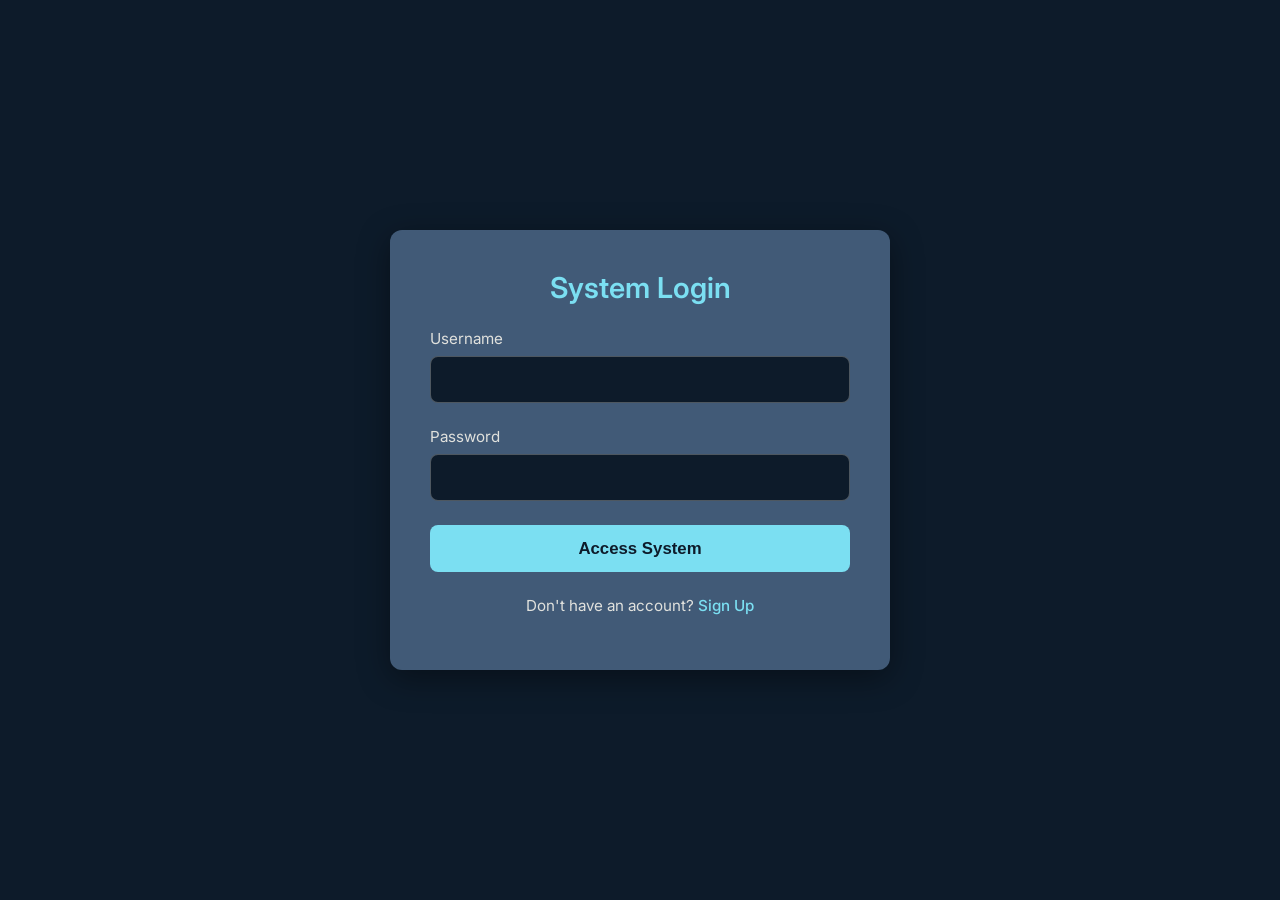
<file: frontend/login.html>
<!DOCTYPE html>
<html lang="en">
<head>
    <meta charset="UTF-8">
    <meta name="viewport" content="width=device-width, initial-scale=1.0">
    <title>Login - Security System</title>
    <link rel="stylesheet" href="style.css">
    <link href="https://fonts.googleapis.com/css2?family=Inter:wght@400;500;600;700&display=swap" rel="stylesheet">
</head>
<body>
    <div class="container">
        <h2>System Login</h2>
        <form id="loginForm">
            <div class="input-group">
                <label for="username">Username</label>
                <input type="text" id="username" required autocomplete="username">
            </div>
            <div class="input-group">
                <label for="password">Password</label>
                <input type="password" id="password" required autocomplete="current-password">
            </div>
            <button type="submit">Access System</button>
        </form>
        <div class="links">
            <p>Don't have an account? <a href="signup.html">Sign Up</a></p>
        </div>
        <p id="message" style="color: var(--alert); display: none; margin-top: 15px; font-weight: 500;"></p>
    </div>
    <script>
        document.getElementById('loginForm').addEventListener('submit', async (e) => {
            e.preventDefault();
            const username = document.getElementById('username').value;
            const password = document.getElementById('password').value;
            const msgEl = document.getElementById('message');

            try {
                const res = await fetch('http://localhost:8000/login', {
                    method: 'POST',
                    headers: { 'Content-Type': 'application/json' },
                    body: JSON.stringify({ username, password })
                });

                if (res.ok) {
                    window.location.href = 'dashboard.html';
                } else {
                    const data = await res.json();
                    msgEl.textContent = data.detail || 'Authentication failed';
                    msgEl.style.display = 'block';
                }
            } catch (err) {
                msgEl.textContent = 'Connection error. Is the backend running?';
                msgEl.style.display = 'block';
            }
        });
    </script>
</body>
</html>
</file>
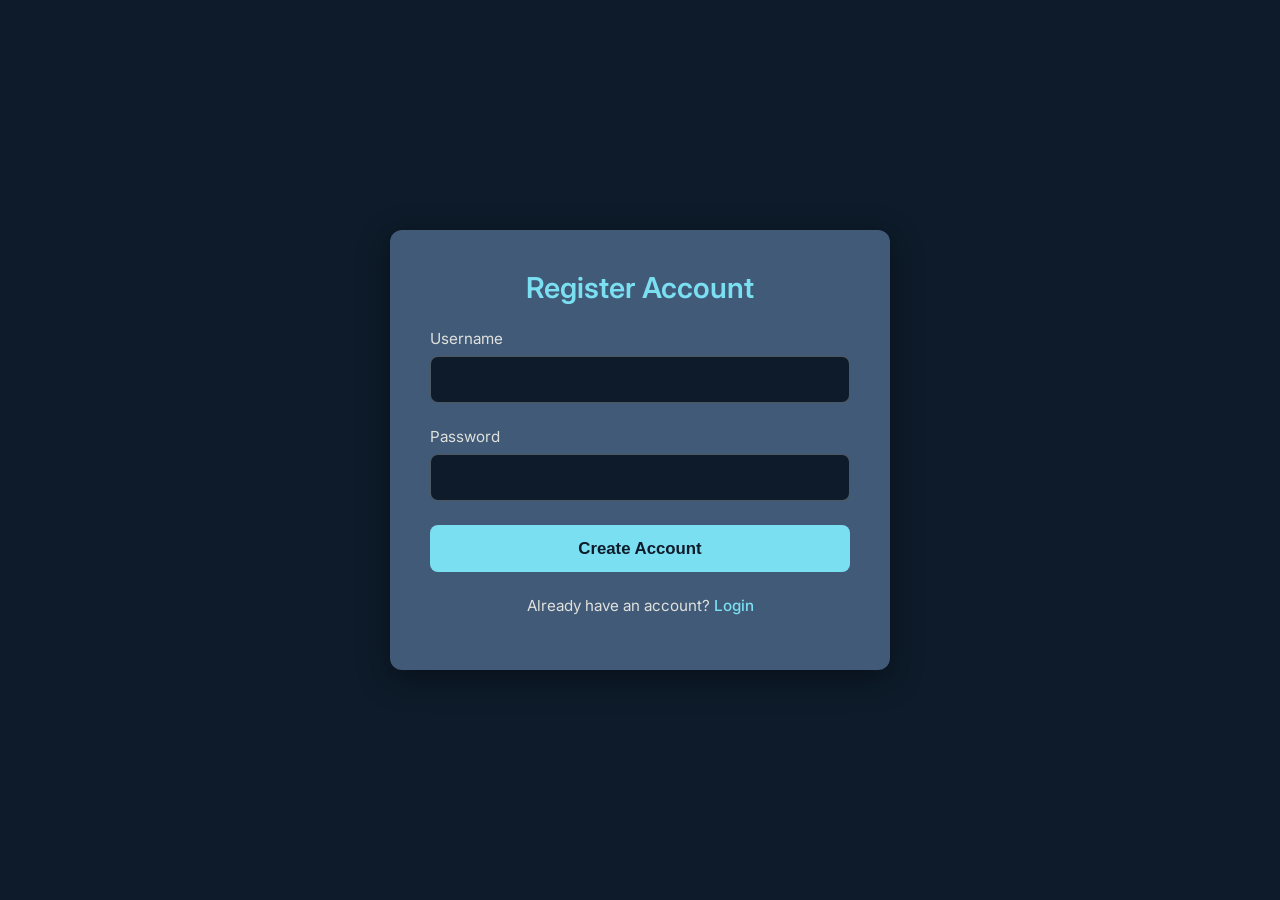
<file: frontend/signup.html>
<!DOCTYPE html>
<html lang="en">
<head>
    <meta charset="UTF-8">
    <meta name="viewport" content="width=device-width, initial-scale=1.0">
    <title>Sign Up - Security System</title>
    <link rel="stylesheet" href="style.css">
    <link href="https://fonts.googleapis.com/css2?family=Inter:wght@400;500;600;700&display=swap" rel="stylesheet">
</head>
<body>
    <div class="container">
        <h2>Register Account</h2>
        <form id="signupForm">
            <div class="input-group">
                <label for="username">Username</label>
                <input type="text" id="username" required autocomplete="username">
            </div>
            <div class="input-group">
                <label for="password">Password</label>
                <input type="password" id="password" required autocomplete="new-password">
            </div>
            <button type="submit">Create Account</button>
        </form>
        <div class="links">
            <p>Already have an account? <a href="login.html">Login</a></p>
        </div>
        <p id="message" style="display: none; margin-top: 15px; font-weight: 500;"></p>
    </div>
    <script>
        document.getElementById('signupForm').addEventListener('submit', async (e) => {
            e.preventDefault();
            const username = document.getElementById('username').value;
            const password = document.getElementById('password').value;
            const msgEl = document.getElementById('message');

            try {
                const res = await fetch('http://localhost:8000/signup', {
                    method: 'POST',
                    headers: { 'Content-Type': 'application/json' },
                    body: JSON.stringify({ username, password })
                });

                const data = await res.json();
                if (res.ok) {
                    msgEl.style.color = 'var(--accent)';
                    msgEl.textContent = 'Registration successful! Redirecting...';
                    msgEl.style.display = 'block';
                    setTimeout(() => window.location.href = 'login.html', 1500);
                } else {
                    msgEl.style.color = 'var(--alert)';
                    msgEl.textContent = data.detail || 'Registration failed';
                    msgEl.style.display = 'block';
                }
            } catch (err) {
                msgEl.style.color = 'var(--alert)';
                msgEl.textContent = 'Connection error. Is the backend running?';
                msgEl.style.display = 'block';
            }
        });
    </script>
</body>
</html>
</file>
<file: frontend/style.css>
:root {
    --bg-color: #0D1B2A;
    --card-bg: #415A77;
    --text-color: #E0E1DD;
    --accent: #7BDFF2;
    --alert: #F28482;
    --font-family: 'Inter', 'Segoe UI', Tahoma, Geneva, Verdana, sans-serif;
}

body {
    background-color: var(--bg-color);
    color: var(--text-color);
    font-family: var(--font-family);
    margin: 0;
    padding: 0;
    display: flex;
    justify-content: center;
    align-items: center;
    min-height: 100vh;
}

.container {
    background-color: var(--card-bg);
    padding: 2.5rem;
    border-radius: 12px;
    box-shadow: 0 8px 32px rgba(0, 0, 0, 0.4);
    width: 100%;
    max-width: 420px;
    text-align: center;
    transition: transform 0.3s ease;
}

h2 {
    margin-top: 0;
    color: var(--accent);
    font-weight: 600;
    font-size: 1.8rem;
    margin-bottom: 1.5rem;
}

.input-group {
    margin-bottom: 1.5rem;
    text-align: left;
}

.input-group label {
    display: block;
    margin-bottom: 0.5rem;
    font-size: 0.95rem;
    color: var(--text-color);
}

.input-group input {
    width: 100%;
    padding: 0.85rem;
    border: 1px solid rgba(224, 225, 221, 0.3);
    background-color: var(--bg-color);
    color: var(--text-color);
    border-radius: 8px;
    box-sizing: border-box;
    font-size: 1rem;
    transition: border-color 0.3s;
}

.input-group input:focus {
    outline: none;
    border-color: var(--accent);
}

button {
    background-color: var(--accent);
    color: var(--bg-color);
    border: none;
    padding: 0.85rem 1.5rem;
    border-radius: 8px;
    font-weight: 700;
    cursor: pointer;
    width: 100%;
    font-size: 1.05rem;
    transition: all 0.2s ease;
}

button:hover {
    transform: translateY(-2px);
    box-shadow: 0 4px 12px rgba(123, 223, 242, 0.3);
}

button:active {
    transform: translateY(0);
}

.links {
    margin-top: 1.5rem;
    font-size: 0.95rem;
}

.links a {
    color: var(--accent);
    text-decoration: none;
    font-weight: 500;
}

.links a:hover {
    text-decoration: underline;
}

/* Dashboard specific styles */
.dashboard-container {
    max-width: 1000px;
    width: 90%;
    padding: 2rem;
}

.video-wrapper {
    position: relative;
    width: 100%;
    max-width: 800px;
    margin: 0 auto;
    border-radius: 12px;
    overflow: hidden;
    box-shadow: 0 10px 30px rgba(0, 0, 0, 0.5);
    background-color: #000;
}

.video-stream {
    width: 100%;
    display: block;
}

.status-box {
    margin-top: 2rem;
    padding: 1.2rem;
    border-radius: 8px;
    font-size: 1.3rem;
    font-weight: 600;
    background-color: var(--bg-color);
    display: inline-block;
    min-width: 300px;
    transition: all 0.3s ease;
}

.status-normal {
    color: var(--accent);
    border: 2px solid var(--accent);
    box-shadow: 0 0 15px rgba(123, 223, 242, 0.1);
}

.status-alert {
    color: var(--alert);
    border: 2px solid var(--alert);
    box-shadow: 0 0 15px rgba(242, 132, 130, 0.2);
}
</file>
